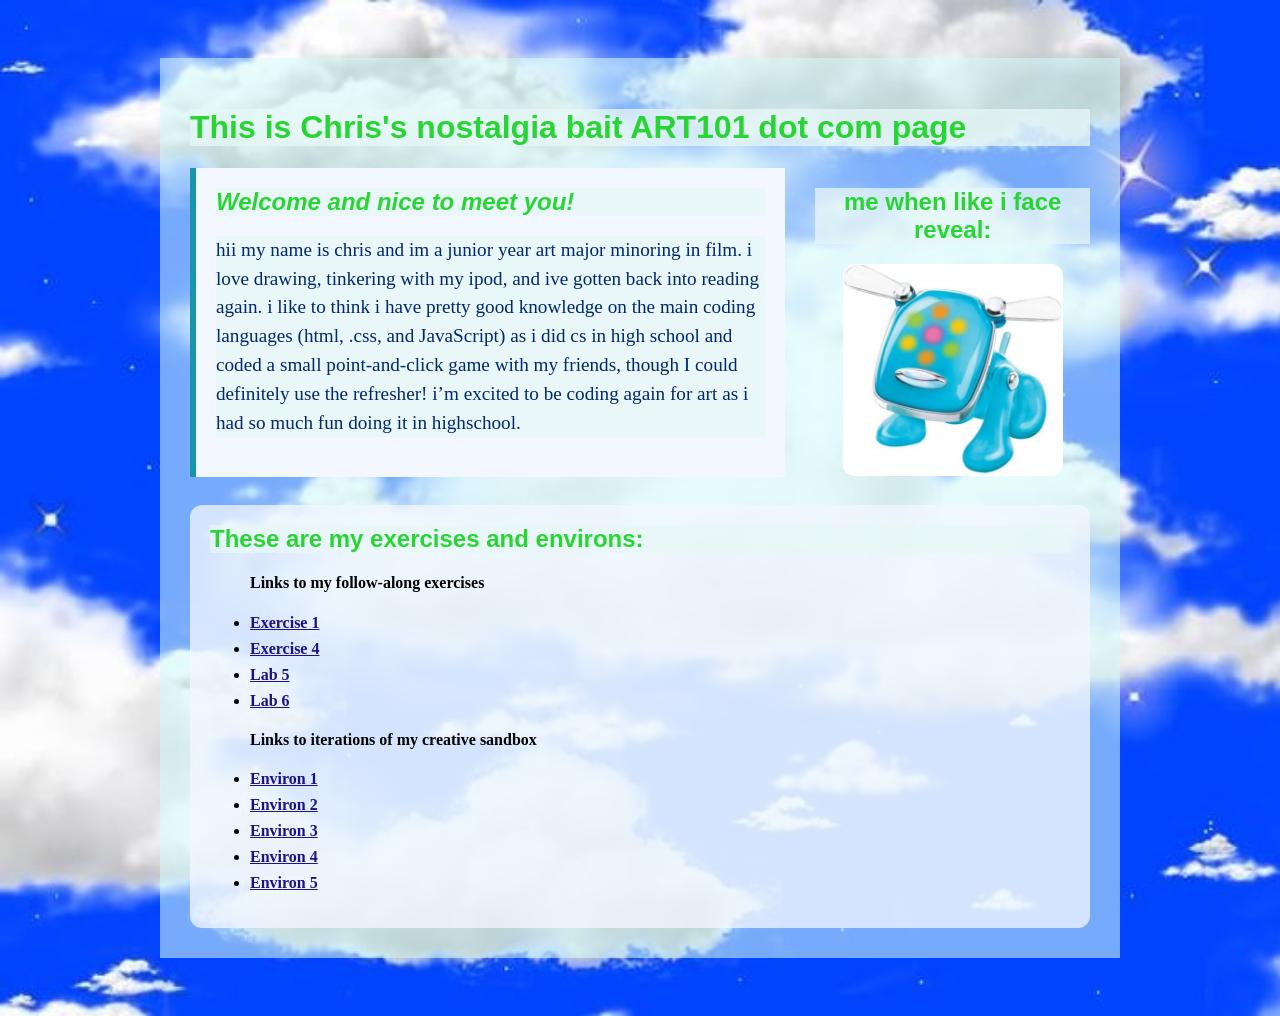
<file: index.html>
<!doctype html>
<html lang="en">

<head>
    <meta charset="utf-8">
    <title>Chris's ART101 Homepage</title>
    <link href="site.css" rel="stylesheet" type="text/css">
    <!--we insert our href within the head-->
</head>

<body>
    <!-- All visible page content goes between <body> and </body> -->
    <div id="page">
        <h1> This is Chris's nostalgia bait ART101 dot com page</h1>
        <div class="top-section">
            <div id="introduction">
                <h2> Welcome and nice to meet you!</h2>
                <p>hii my name is chris and im a junior year art major minoring in film. i love drawing, tinkering with
                    my ipod, and ive gotten back into reading again. i like to think i have pretty good knowledge on the
                    main coding languages (html, .css, and JavaScript) as i did cs in high school and coded a small
                    point-and-click game with my friends, though I could definitely use the refresher! i’m excited to be
                    coding again for art as i had so much fun doing it in highschool.
                </p>
            </div>
            <div class="profile">
                <h2> me when like i face reveal:</h2>
                <img src="exercises/images/idog.png">
            </div>
        </div>
        <div class="navigation">
            <h2>These are my exercises and environs:</h2>

            <ul>
                <h4>Links to my follow-along exercises</h4>
                <li><a href="exercises/ex01.html">Exercise 1</a></li>
                 <li><a href="exercises/ex04.html">Exercise 4</a></li>
                  <li><a href="exercises/lab05.html">Lab 5</a></li>
                   <li><a href="exercises/lab06.html">Lab 6</a></li>
                <h4>Links to iterations of my creative sandbox</h4>
                <li><a href="environ/env01.html">Environ 1</a></li>
                <li><a href="environ/env02.html">Environ 2</a></li>
                <li><a href="environ/env03.html">Environ 3</a></li>
                <li><a href="environ/env04.html">Environ 4</a></li>
                <li><a href="environ/env05.html">Environ 5</a></li>

            </ol>
        </div>
    </div>
</body>

</html>
</file>
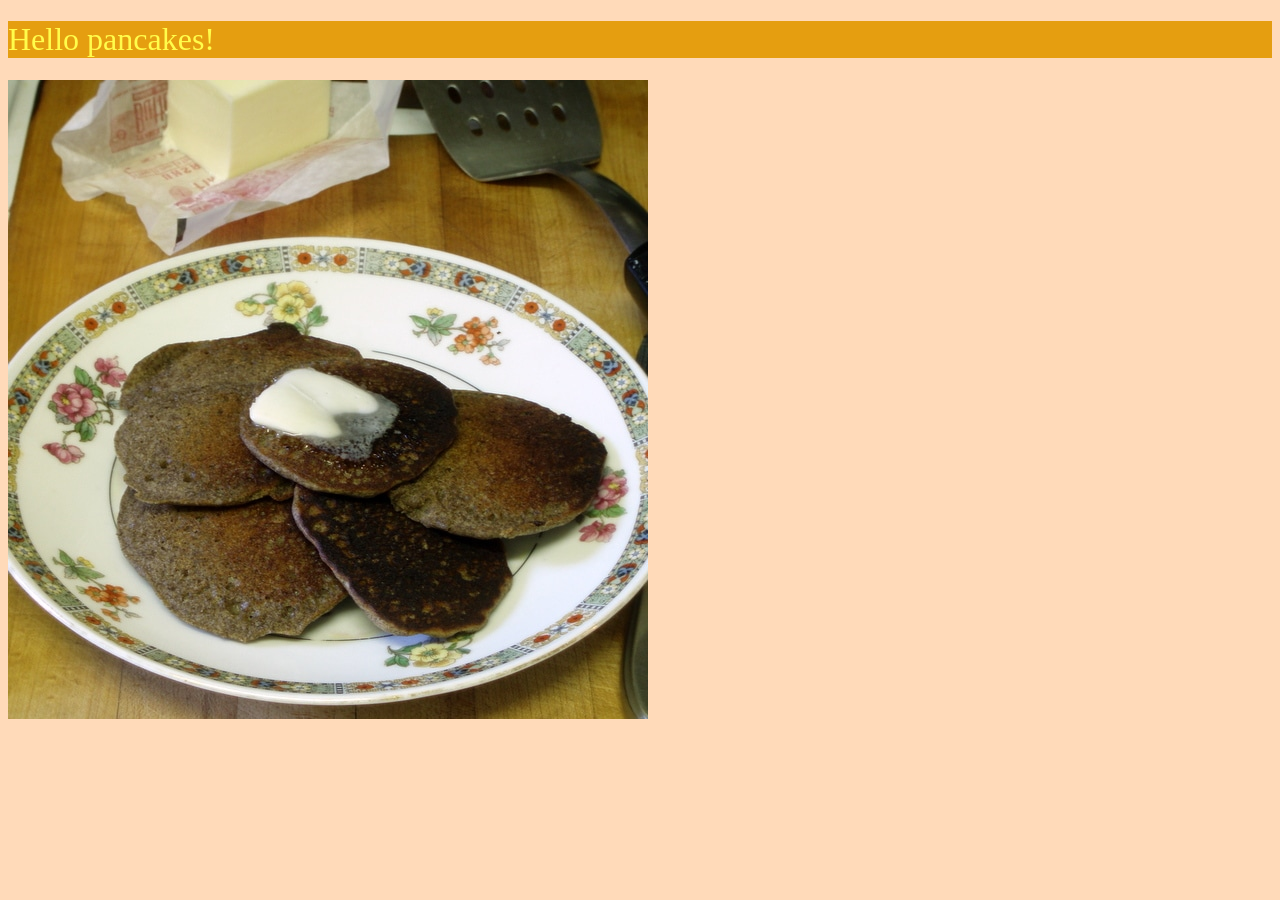
<file: exercises/recipes/index.html>
<!DOCTYPE html>
<html lang="en">

<head>
    <meta charset="UTF-8">
    <meta name="viewport" content="width=device-width, initial-scale=1.0">
    <title>Pancake Slopoverse</title>
    <link href="pancakes.css" rel="stylesheet" type="text/css" />

</head>

<body>
    <h1>Hello pancakes!</h1>

    <div>
        <a href="pancakes.html">
            <img src="images/creamwheat.jpg">
        </a>
    </div>
</body>

</html>
</file>
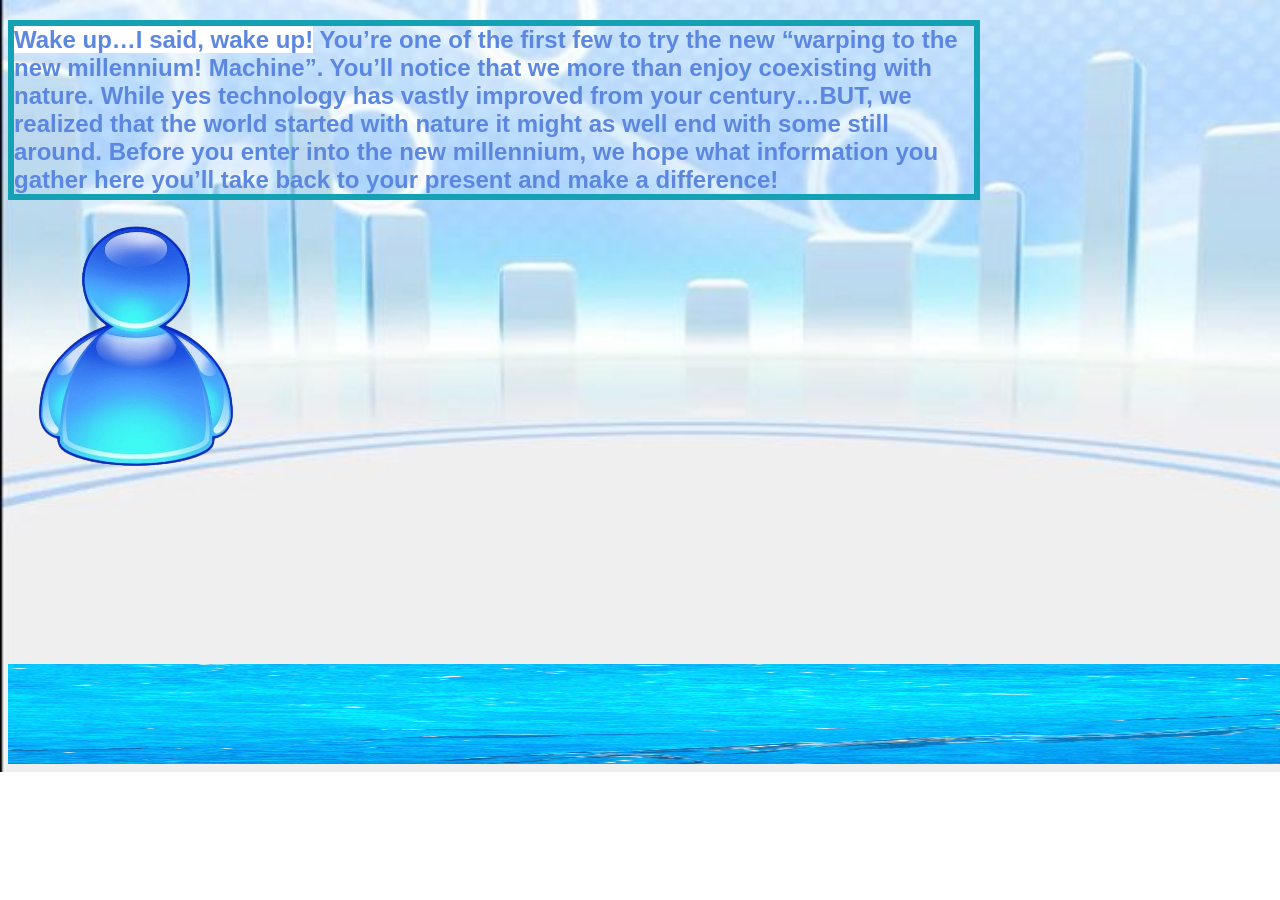
<file: environ/env01.html>
<!doctype html>
<html lang="en">
<head>
    <meta charset="utf-8">
    <title>Environ 1</title>
    <link href="env.css" rel="stylesheet" type="text/css">
</head>
<body>
<h2>
<span class="highlight_01">Wake up…I said, wake up!</span> You’re one of the first few to try the new “warping to the new millennium! Machine”. You’ll notice that we more than enjoy coexisting with nature. While yes technology has vastly improved from your century…BUT, we realized that the world started with nature it might as well end with some still around. Before you enter into the new millennium, we hope what information you gather here you’ll take back to your present and make a difference!</h2>
<img src="avee.png">
<div id="block"> </div>
  <img id="wave" src="wave.gif"> 
</body>
</html>
</file>
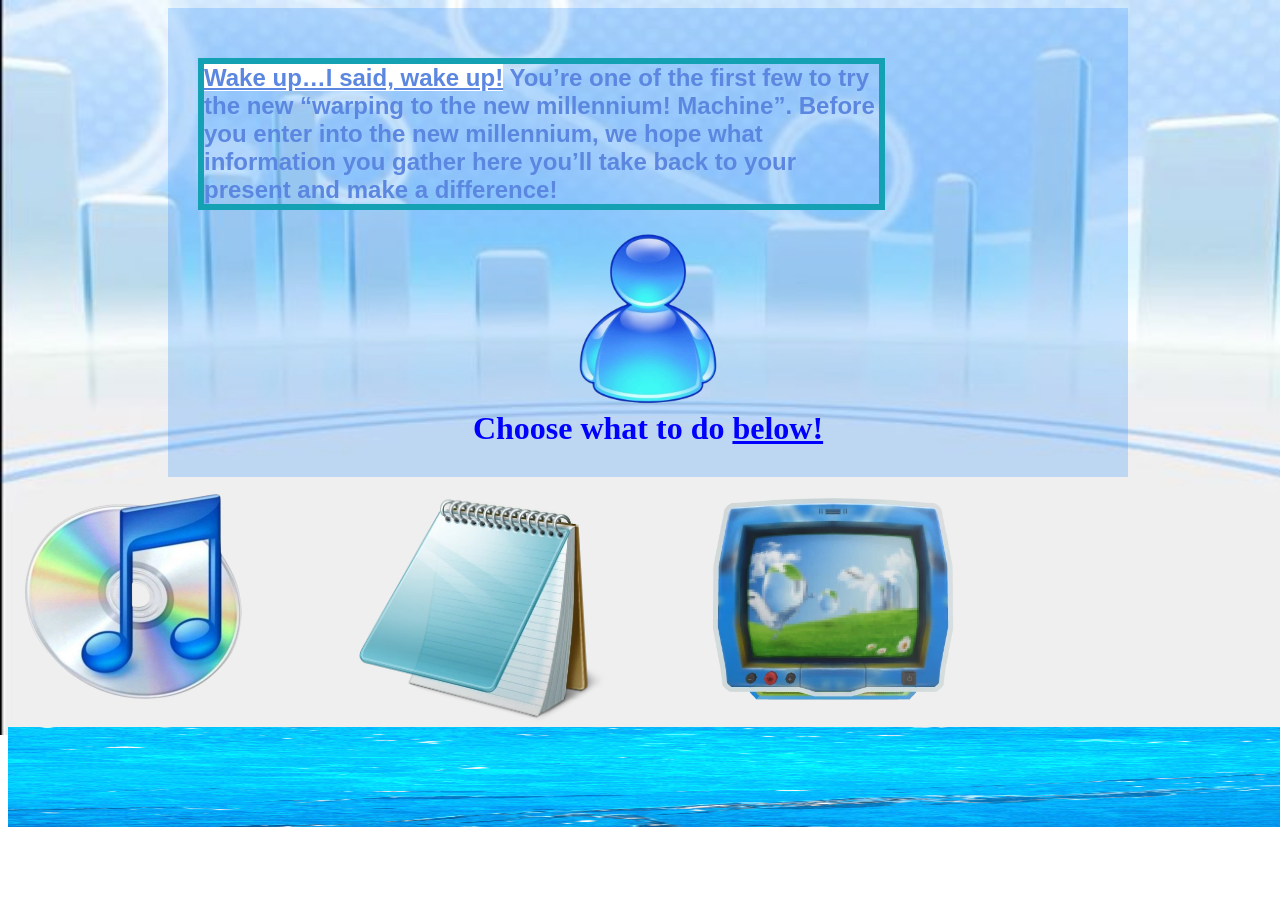
<file: environ/env02.html>
<!doctype html>
<html lang="en">

<head>
    <meta charset="utf-8">
    <title>Environ 2</title>
    <link href="env02.css" rel="stylesheet" type="text/css">
</head>

<body>
    <div id="top-page">
        <h2>
            <span class="highlight_01">Wake up…I said, wake up!</span> You’re one of the first few to try the new
            “warping to the new millennium! Machine”. Before you enter into the new millennium, we hope what
            information you gather here you’ll take back to your present and make a difference!
        </h2>
        <div id="avatar">
            <img src="avee.png">
        </div>
        <h1> Choose what to do <span>below!<span></h1>
    </div>
    <div id="bottom-page">
        <div id="bottom-block">
    
        <img id="music" src="music.png">
        <img id="note" src="notepad.png">
        <img id="tv" src="tv.png">
        </div>
        <img id="wave" src="wave.gif">
    </div>
</body>

</html>
</file>
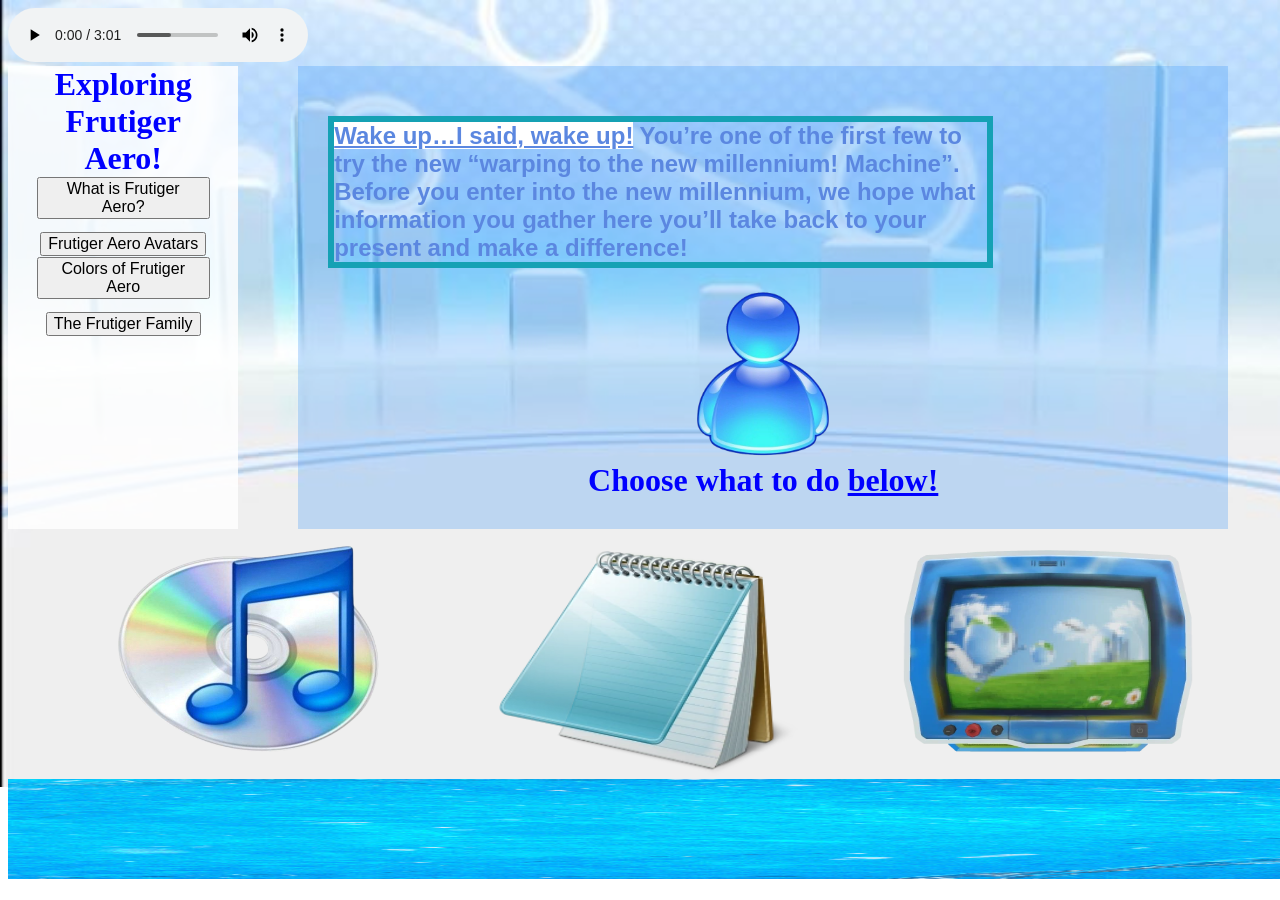
<file: environ/env03.html>
<!doctype html>
<html lang="en">

<head>
    <meta charset="utf-8">
    <title>Environ 2</title>
    <link href="env03.css" rel="stylesheet" type="text/css">
    <script src="https://code.jquery.com/jquery-3.7.1.min.js"></script>

    <script src="env03.js" defer></script>
</head>

<body>
    <audio controls autoplay loop>
  <source src="frut-aero.mp3" type="audio/mpeg">
</audio>

    <div id="top-half">
    <div id="dashboard">
        <div id="environment-output"><h1> Exploring Frutiger Aero!<h1>
            <button id="needy-button1">What is Frutiger Aero?</button>
            <div id="output1"></div>
    
            <button id="needy-button2">Frutiger Aero Avatars</button>
            <div id="output2"></div>
            <button id="needy-button3">Colors of Frutiger Aero</button>
            <div id="output3"></div>
            <button id="needy-button4">The Frutiger Family</button>
            <div id="output4"></div>





             </div>
    </div>
    <div id="top-page">
        <h2>
            <span class="highlight_01">Wake up…I said, wake up!</span> You’re one of the first few to try the new
            “warping to the new millennium! Machine”. Before you enter into the new millennium, we hope what
            information you gather here you’ll take back to your present and make a difference!
        </h2>
        <div id="avatar">
            <img src="avee.png">
        </div>
        <h1> Choose what to do <span>below!<span></h1>
             
    </div>
</div>
    
    <div id="bottom-page">
        <div id="bottom-block">

            <img id="music" src="music.png">
            <img id="note" src="notepad.png">
            <img id="tv" src="tv.png">
        </div>
        <img id="wave" src="wave.gif">
    </div>
</body>

</html>
</file>
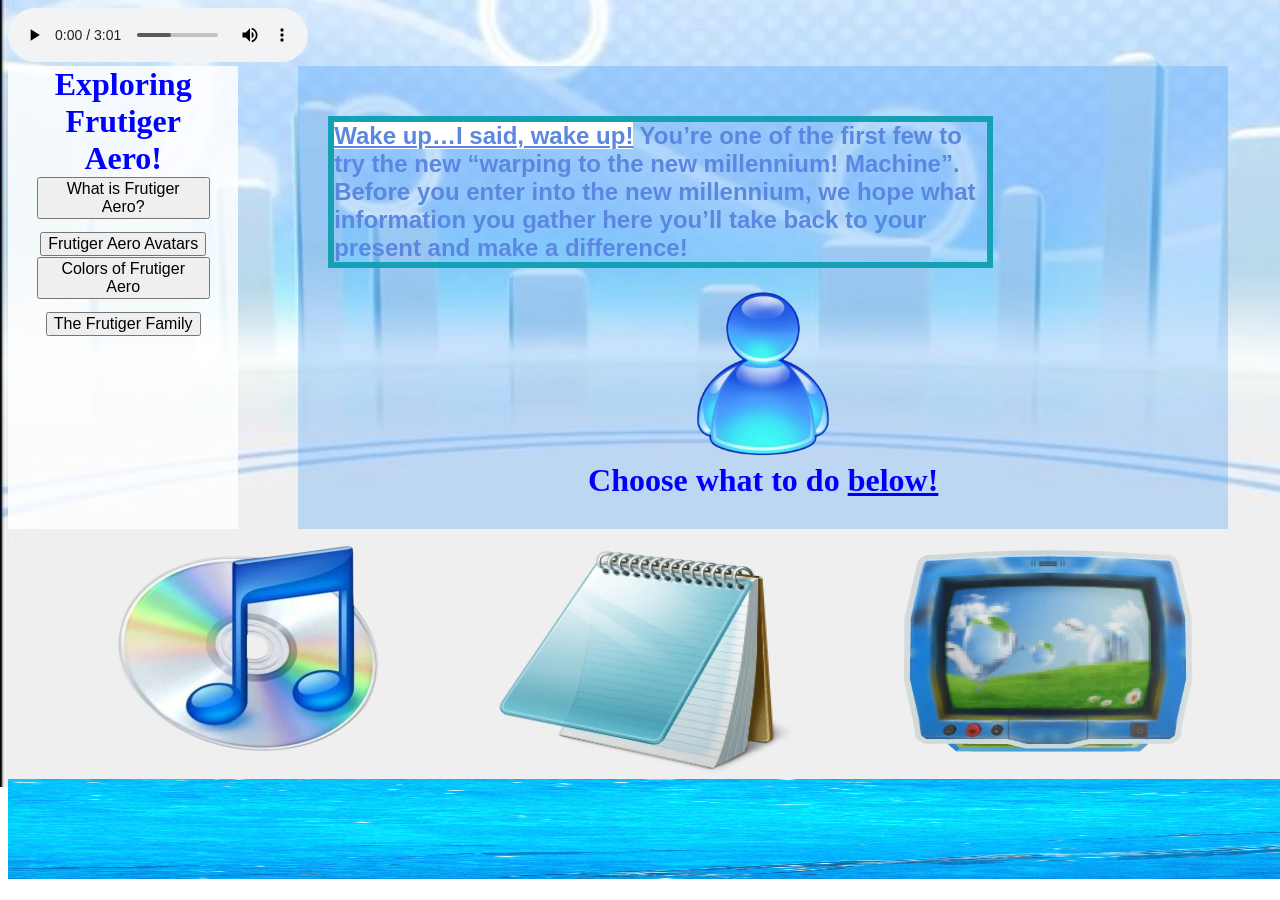
<file: environ/env04.html>
<!doctype html>
<html lang="en">

<head>
    <meta charset="utf-8">
    <title>Environ 4</title>
    <link href="env04.css" rel="stylesheet" type="text/css">
    <script src="https://code.jquery.com/jquery-3.7.1.min.js"></script>

    <script src="env04.js" defer></script>
</head>

<body>
    <audio controls autoplay loop>
  <source src="frut-aero.mp3" type="audio/mpeg">
</audio>

    <div id="top-half">
    <div id="dashboard">
        <div id="environment-output"><h1> Exploring Frutiger Aero!<h1>
            <button id="needy-button1">What is Frutiger Aero?</button>
            <div id="output1"></div>
    
            <button id="needy-button2">Frutiger Aero Avatars</button>
            <div id="output2"></div>
            <button id="needy-button3">Colors of Frutiger Aero</button>
            <div id="output3"></div>
            <button id="needy-button4">The Frutiger Family</button>
            <div id="output4"></div>





             </div>
    </div>
    <div id="top-page">
        <h2>
            <span class="highlight_01">Wake up…I said, wake up!</span> You’re one of the first few to try the new
            “warping to the new millennium! Machine”. Before you enter into the new millennium, we hope what
            information you gather here you’ll take back to your present and make a difference!
        </h2>
        <div id="avatar">
            <img 
            src="avee.png">
           
        </div>
        <h1> Choose what to do <span>below!<span></h1>
             
    </div>
</div>
    
    <div id="bottom-page">
        <div id="bottom-block">

            <img id="music" src="music.png">
            <img id="note" src="notepad.png">
            <img id="tv" src="tv.png">
        </div>
        <img id="wave" src="wave.gif">
    </div>
</body>

</html>
</file>
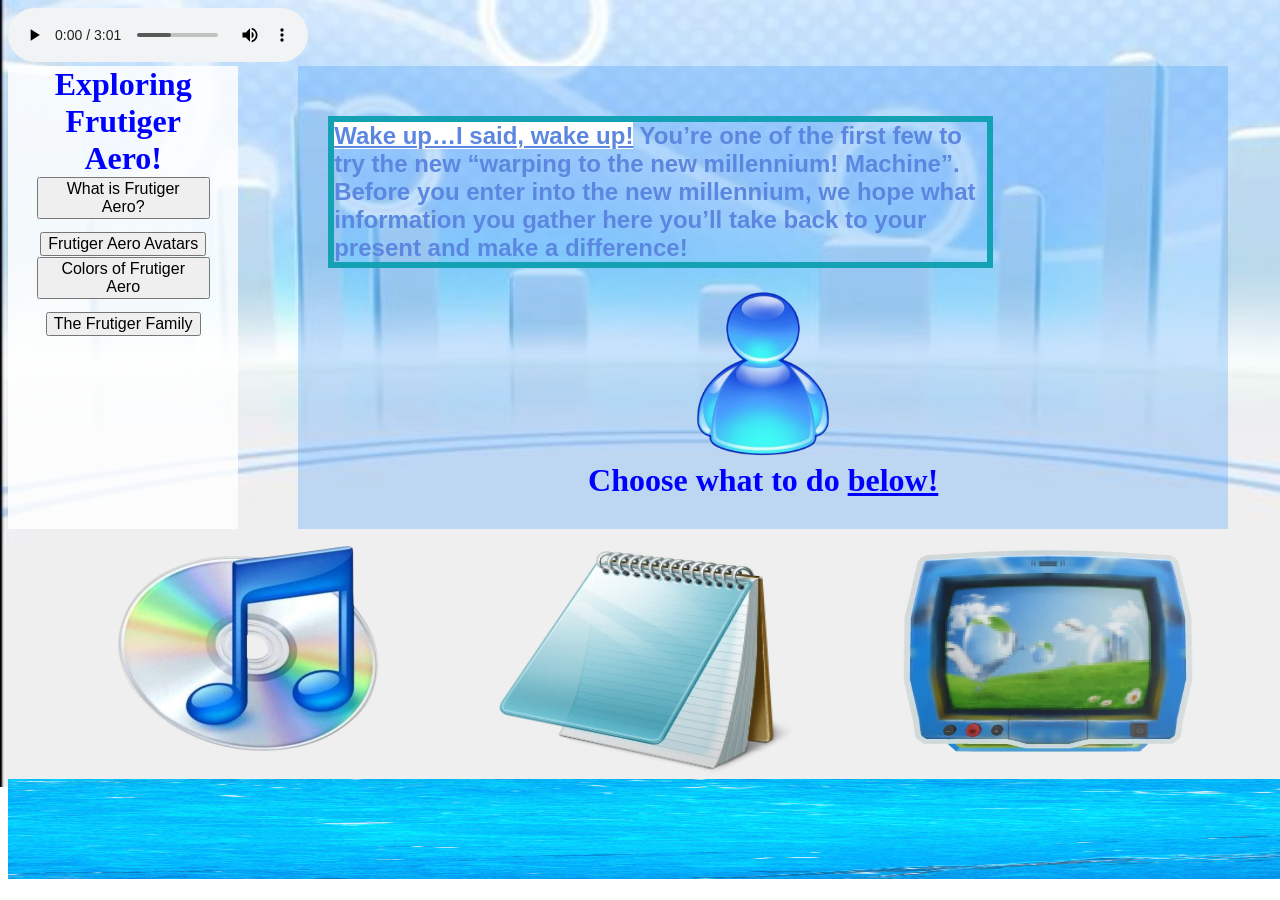
<file: environ/env05.html>
<!doctype html>
<html lang="en">

<head>
    <meta charset="utf-8">
    <title>Environ 5</title>
    <link href="env05.css" rel="stylesheet" type="text/css">
    <script src="https://code.jquery.com/jquery-3.7.1.min.js"></script>

    <script src="env05.js" defer></script>
</head>

<body>
    <audio controls autoplay loop>
  <source src="frut-aero.mp3" type="audio/mpeg">
</audio>

    <div id="top-half">
    <div id="dashboard">
        <div id="environment-output"><h1> Exploring Frutiger Aero!<h1>
            <button id="needy-button1">What is Frutiger Aero?</button>
            <div id="output1"></div>
    
            <button id="needy-button2">Frutiger Aero Avatars</button>
            <div id="output2"></div>
            <button id="needy-button3">Colors of Frutiger Aero</button>
            <div id="output3"></div>
            <button id="needy-button4">The Frutiger Family</button>
            <div id="output4"></div>





             </div>
    </div>
    <div id="top-page">
        <h2>
            <span class="highlight_01">Wake up…I said, wake up!</span> You’re one of the first few to try the new
            “warping to the new millennium! Machine”. Before you enter into the new millennium, we hope what
            information you gather here you’ll take back to your present and make a difference!
        </h2>
        <div id="avatar">
            <img 
            src="avee.png">
           
        </div>
        <div id="thought">Click on me to change your avatar!</div>
        <h1> Choose what to do <span>below!<span></h1>
             
    </div>
</div>
    
    <div id="bottom-page">
        <div id="bottom-block">

            <img id="music" src="music.png">
            <div id="thought2">Click on me to change music!</div>
            <img id="note" src="notepad.png">
            <div id="thought3">Your personal jounral!</div>
            <img id="tv" src="tv.png">
            <div id="thought4">Footage from an older era.</div>
        </div>
        <img id="wave" src="wave.gif">
    </div>
</body>

</html>
</file>
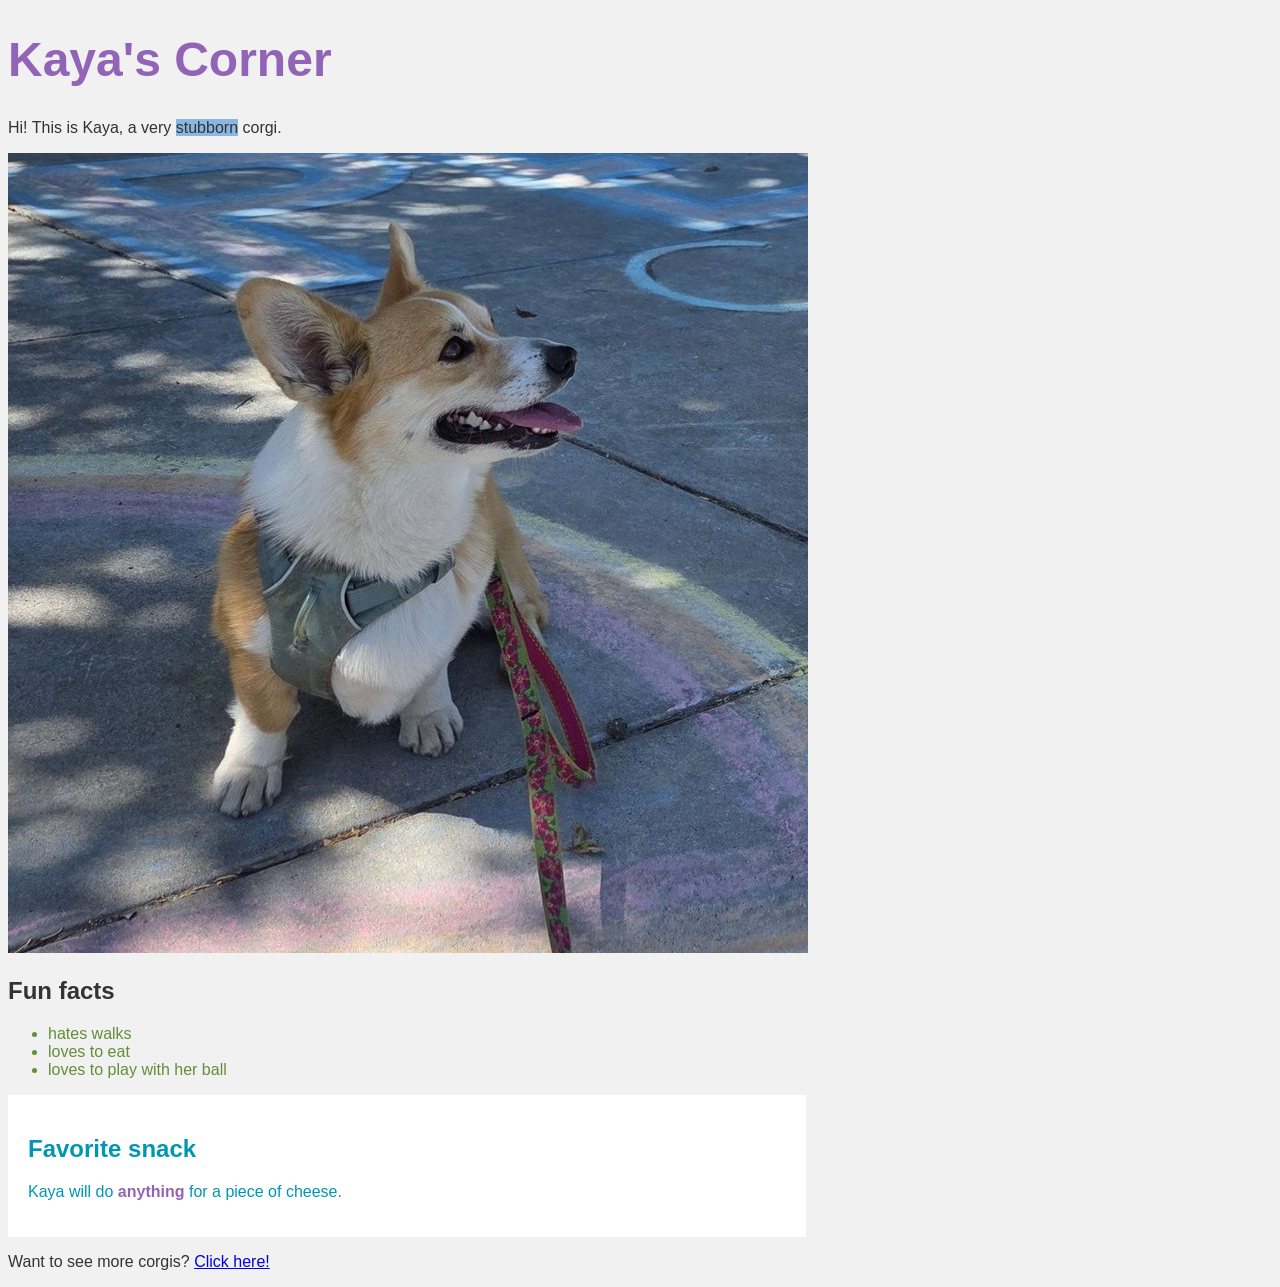
<file: exercises/dis02.html>
<!DOCTYPE html>
<html lang="en">
<head>
    <meta charset="UTF-8">
    <title>Kaya's Corner</title>

    <link href="dis02.css" rel="stylesheet" type="text/css">

</head>
<body>

    <h1>Kaya's Corner</h1>

    <!-- TODO 2: give the <span> the class "highlight" -->
    <p>Hi! This is Kaya, a very <span class="highlight">stubborn</span> corgi.</p>

    <!-- TODO 3: fill in the src so the photo shows up.
         The photo is kaya.jpg, inside the images folder. -->
    <img id="kaya-photo" src="images/kaya.jpg" alt="Kaya the corgi sitting on a sidewalk">

    <h2>Fun facts</h2>
    <!-- TODO 4: give each <li> the class "fact" -->
    <ul>
        <li class="fact">hates walks</li>
        <li class="fact">loves to eat</li>
        <li class="fact">loves to play with her ball</li>
    </ul>

    <div class="card">
        <h2>Favorite snack</h2>
        <p>Kaya will do <strong>anything</strong> for a piece of cheese.</p>
    </div>

    <p>Want to see more corgis? <a href="https://www.reddit.com/r/corgi/">Click here!</a></p>

</body>
</html>
</file>
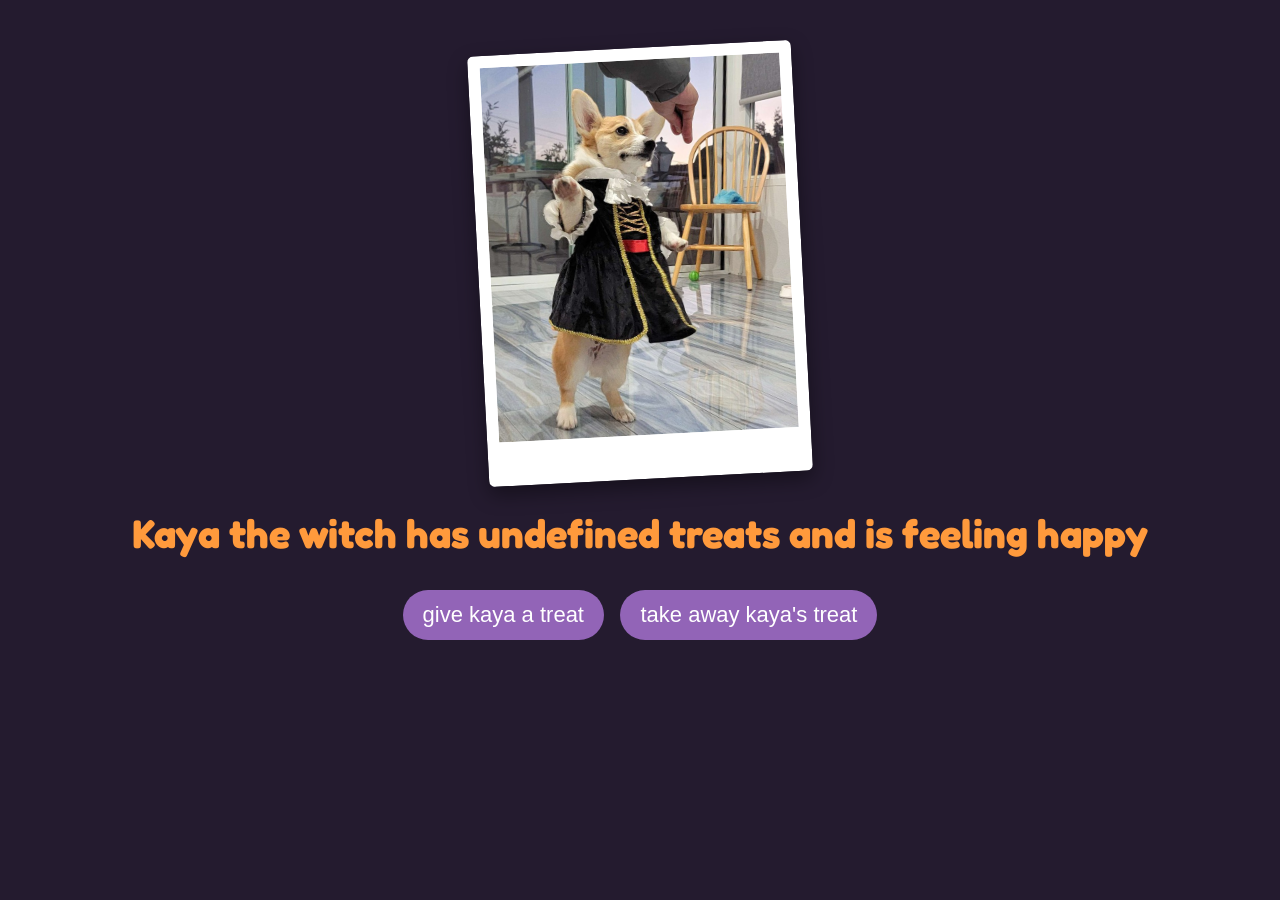
<file: exercises/dis04.html>
<!DOCTYPE html>
<html lang="en">
<head>
    <meta charset="UTF-8">
    <title>Kaya's moods</title>
    <link rel="preconnect" href="https://fonts.googleapis.com">
    <link href="https://fonts.googleapis.com/css2?family=Fredoka:wght@600&display=swap" rel="stylesheet">
    <link rel="stylesheet" href="dis04.css">
    <script src="https://code.jquery.com/jquery-3.7.1.min.js"></script>
    <script src="dis04.js" defer></script>
</head>
<body>

    <img id="kaya-photo" src="images/kaya-halloween.jpg" alt="Kaya the corgi in her Halloween costume">
    <h1 id="treat-count">Kaya has 0 treats!</h1>

    <button id="give-button">give kaya a treat</button>
    <button id="take-button">take away kaya's treat</button>

    <!-- TODO 4: add a button with the id "toy-button" and the text "give kaya a toy",
         then an empty paragraph with the id "toys" under it -->

</body>
</html>
</file>
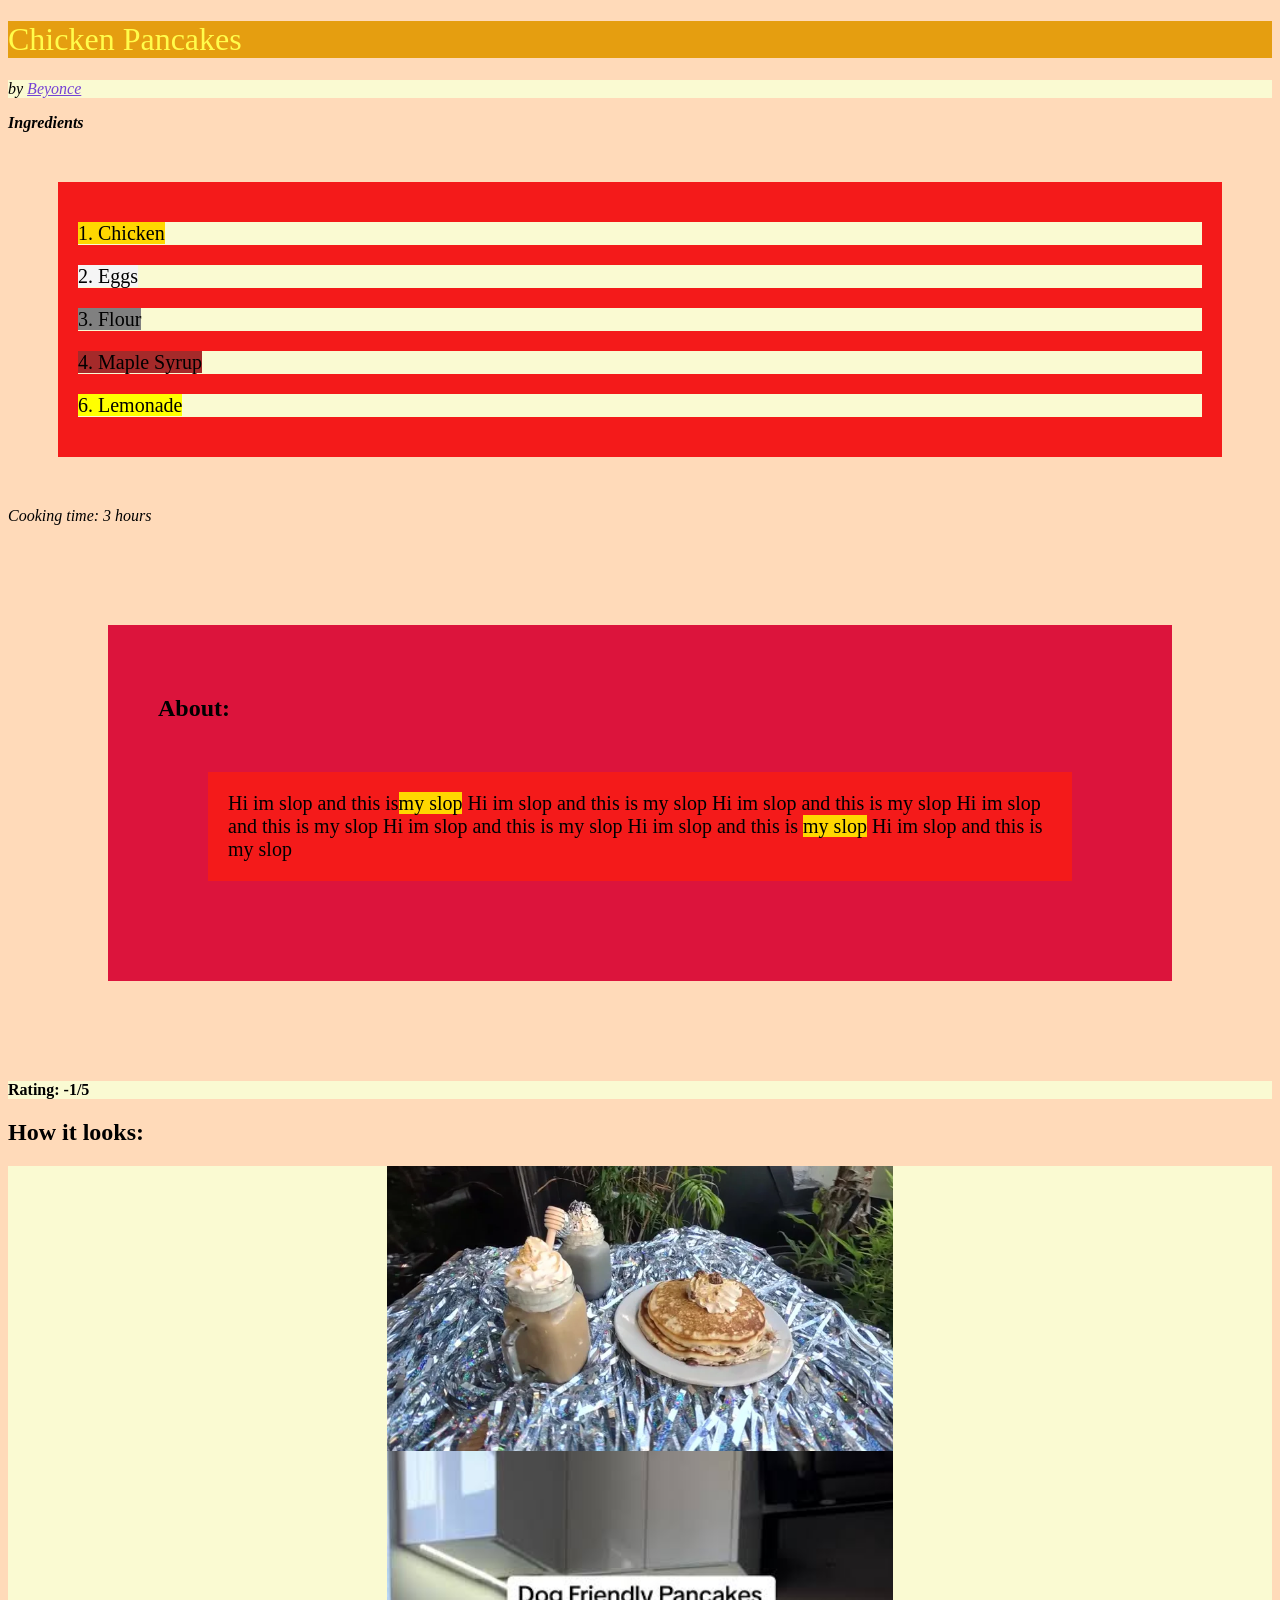
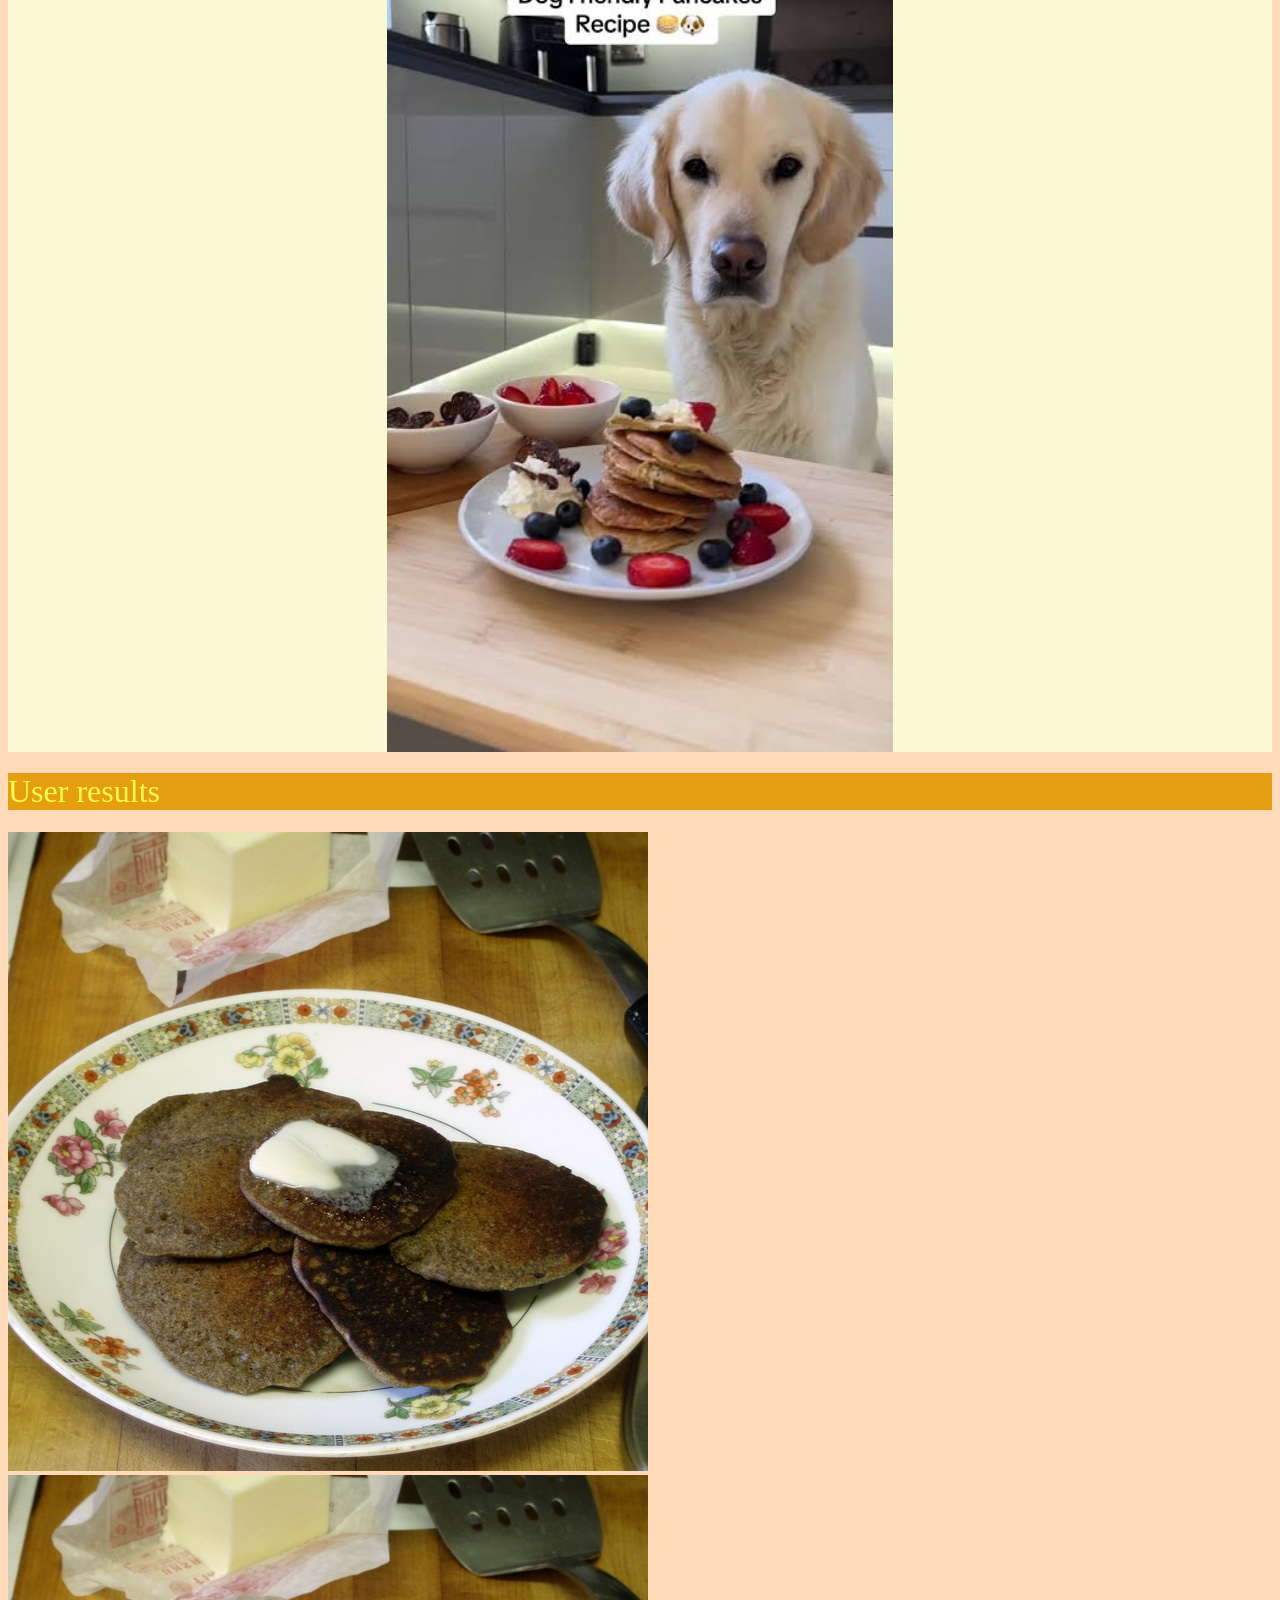
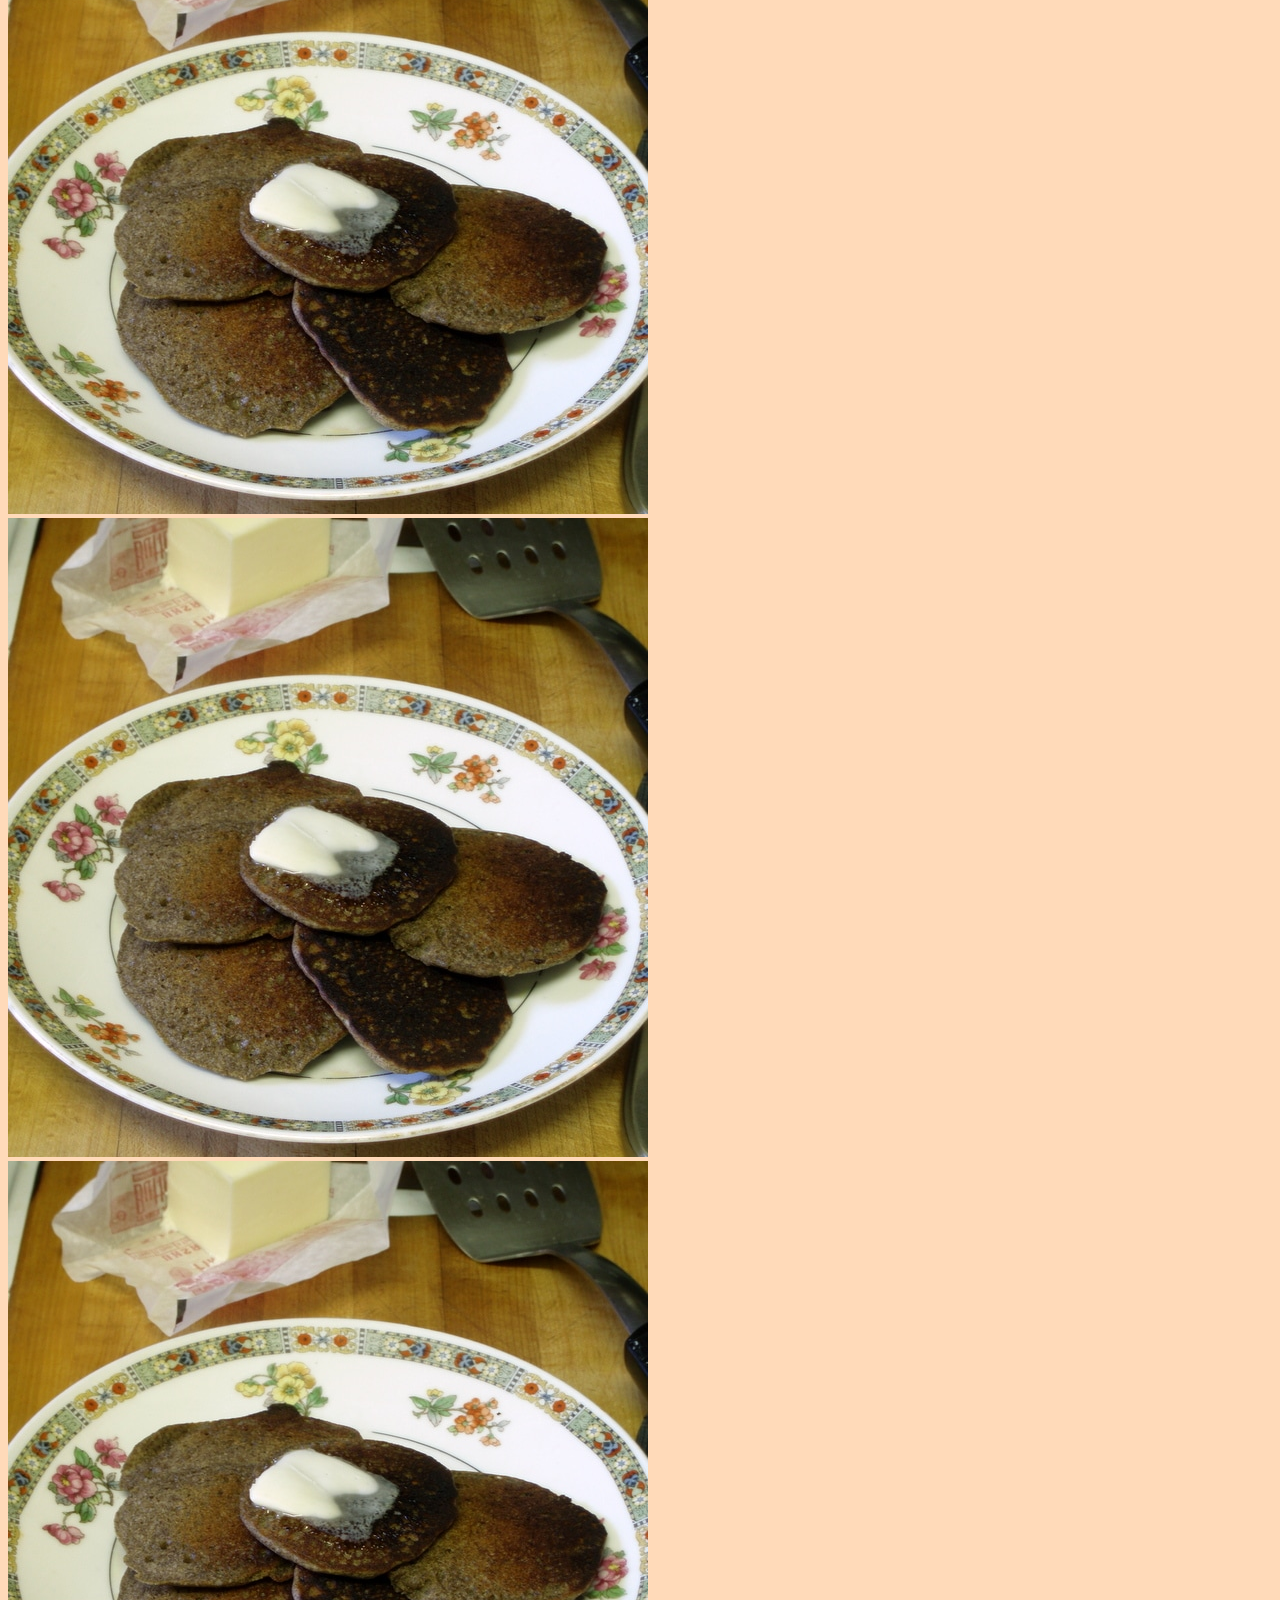
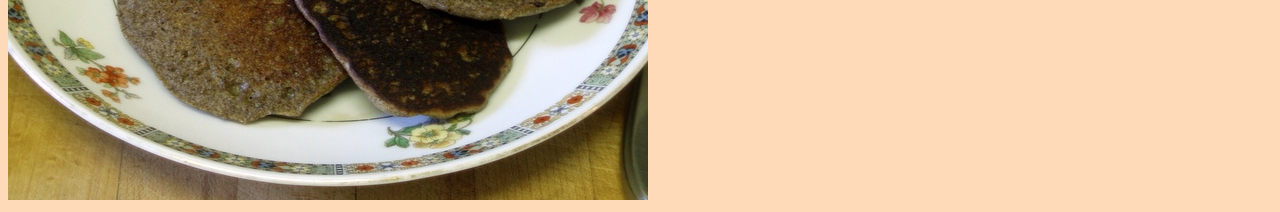
<file: exercises/ex01.html>
<!DOCTYPE html>

<html>


<head>
    <link href="ex01.css" rel="stylesheet" type="text/css" />

</head>

<!--body is for real info-->

<body>

    <h1>Chicken Pancakes</h1>

    <p><em>by <a href="https://en.wikipedia.org/wiki/Beyonc%C3%A9">Beyonce</a></em></p>

    <em><strong>Ingredients</strong></em>
    <ol>
        <p><span class="highlight_01"> 1. Chicken </span></p>
        <p><span class="highlight_02"> 2. Eggs </span> </p>
        <p><span class="highlight_03"> 3. Flour </span></p>
        <p><span class="highlight_04"> 4. Maple Syrup</span></p>
        <p><span class="highlight_05"> 6. Lemonade</p>
    </ol>

    <em>Cooking time: 3 hours</em>
    <div id="hell">

        <h2>About:</h2>
        <ol>Hi im slop and this is<span class="highlight_01">my slop</span> Hi im slop and this is my slop Hi im slop
            and this is my slop Hi im slop and this
            is my slop Hi im slop and this is my slop Hi im slop and this is <span class="highlight_01">my slop</span>
            Hi im slop and this is my slop</ol>
    </div>
    <strong>
        <p>Rating: -1/5
    </strong></p>

    <h2>How it looks:</h2>

    <p><img id="bebe" src="bp.jpg" />
        <img id="dog" src="dogpan.jpg" />
 <h1> User results</h1>

    <div id="cream">
        
        <img src="creamwheat.jpg" />
        <img src="creamwheat.jpg" />
        <img src="creamwheat.jpg" />
        <img src="creamwheat.jpg" />
    </div>


</body>


</html>
</file>
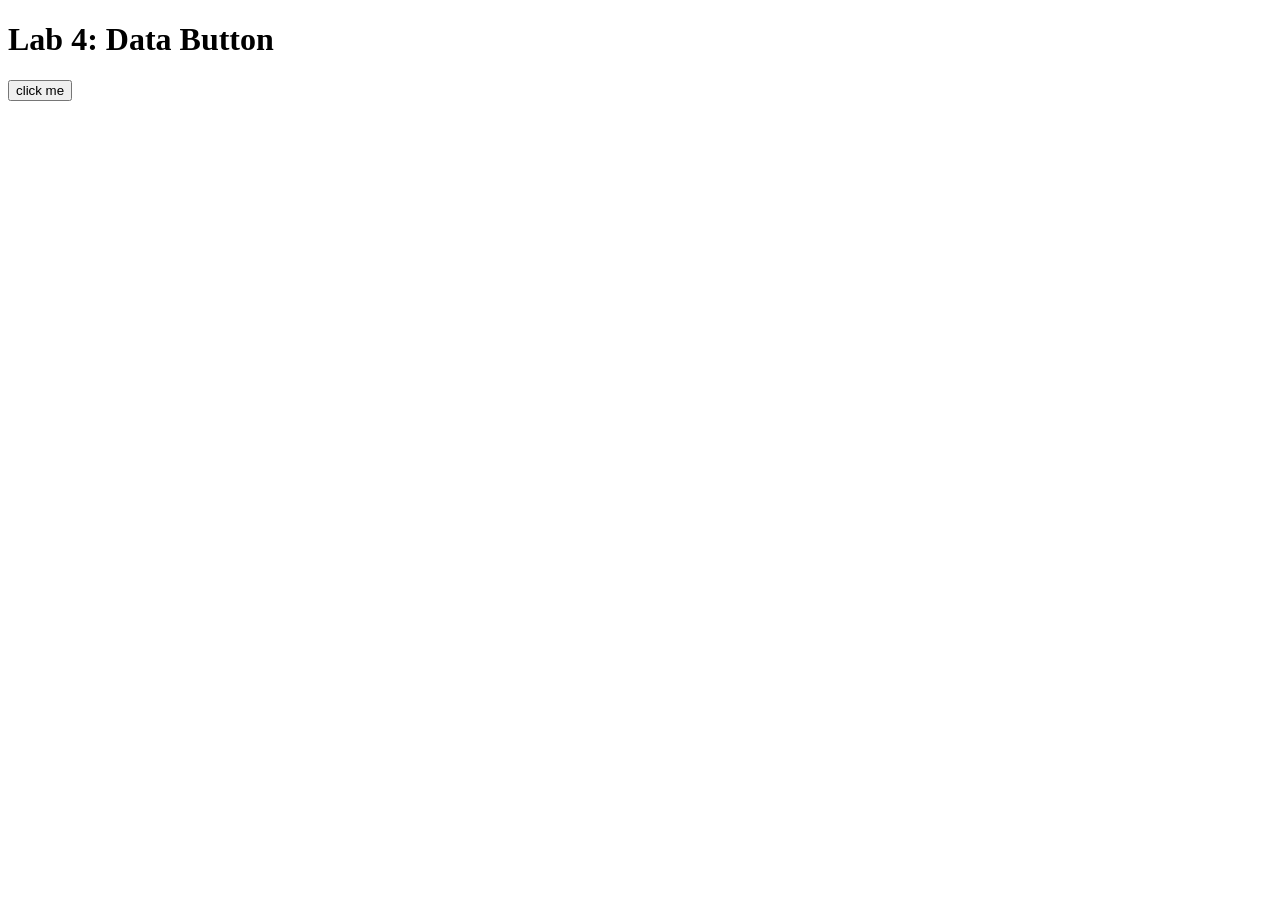
<file: exercises/lab04.html>
<!DOCTYPE html>
<html lang="en">

<head>
    <!-- All techy stuff goes here, inside HEAD -->
    <meta charset="UTF-8">
    <meta name="viewport" content="width=device-width, initial-scale=1.0">

    <!-- Overall title of your page -->
    <title>Lab 4</title>

    <!-- jQuery library -->
    <script src="https://code.jquery.com/jquery-3.7.1.min.js"></script>

    <!-- Link to external JavaScript file -->
    <script src="lab04.js" defer></script>
</head>

<body>
    <!-- Main content goes here, inside BODY -->
    <h1>Lab 4: Data Button</h1>

    <button id="needy-button">click me</button>

    <div id="output"></div>
</body>

</html>
</file>
<file: site.css>
#page {
    max-width: 900px;
    margin: 0 auto 0 auto;
    background: rgba(213, 251, 251, 0.557);
    padding: 30px;
}
body {
    background: #d8f7fa;
    padding: 50px;
    background-image: url("exercises/images/cloud.jpg");
background-size: cover;
cursor: url('exercises/images/cursor.png'), auto;
}

#introduction {
    background: #f3f7ff;
    padding: 20px;
    border-left: 6px solid #1895ab;
    flex: 2;
}

#introduction h2 {
    font-style: italic;
    margin-top: 0;
}

#introduction p {
    font-size: 120%;
    line-height: 1.5;
}
.top-section {
    display: flex;
    gap: 30px;
    align-items: flex-start;
    margin: 0 0 25px 0;
}
.profile {
    text-align: center;
    flex: 1;
}

.profile img {
    width: 220px;
    border-radius: 12px;
}

.profile p {
    font-size: 90%;
}
.navigation {
    background: #f3f7ffc1;
    padding: 20px;
    border-radius: 12px;
}

.navigation h2 {
    margin-top: 0;
}

.navigation li {
    margin-bottom: 8px;
}

.navigation a {
    color: #1d1184;
    font-weight: bold;
}
h1,
h2,
h3 {
    color: #29d535;
    font-family: sans-serif;
    background-color: rgba(231, 248, 248, 0.752);
}

p {
    color: #00286d;
    background-color: rgba(231, 248, 248, 0.752);

}

img {
    width: 200px;
}

ol {
    background-color: rgba(231, 248, 248, 0.752);

}
</file>
<file: exercises/recipes/pancakes.css>
HTML {background-color: peachpuff;}
 
A {color: rgb(118, 67, 212);}
A:hover {color: aqua; background: darksalmon}



UL {
    color: red;
}

h1 {
    background-color: rgb(229, 158, 16);
    color: rgb(255, 252, 75);
    font-weight: normal;
}

ol {
    background-color: rgb(244, 26, 26); 
    padding: 20px;
    margin: 50px;
    font-size: 20px;
}
ol:hover {color: aqua; background: darksalmon}

#bebe {
    display: block;
    margin-left: auto;
    margin-right: auto;
    width: 40%;
}
#dog {
    display: block;
    margin-left: auto;
    margin-right: auto;
    width: 40%;
}
#bebe:hover
IMG:hover

#cream {
    margin-left: auto;
    margin-right: auto;
    display: flex; flex-wrap: wrap; align-items: flex-start; row-gap: 30px; column-gap: 50px;}

p {
    background-color: lightgoldenrodyellow 
}
p:hover {color: rgb(28, 54, 0); background: darksalmon}

#bebe {width:40%; 
display: block;}


.highlight_01 {background-color: gold;}
.highlight_02 {background-color: whitesmoke;}
.highlight_03 {background-color: grey;}
.highlight_04 {background-color: brown;}
.highlight_05 {background-color: yellow;}

#hell {background-color: crimson; padding: 50px; margin: 100px;}
#hell:hover {-webkit-box-shadow: 4px -4px 15px 0px #FF1F1F, 12px -11px 7px 0px #FF9376, 20px -5px 7px 0px #FFE264, 20px 6px 7px 0px #F6FF33, 13px 12px 17px 0px #FF9527, 2px 17px 17px 0px #FF0000, -9px 21px 18px 0px #FFF212, -9px 6px 11px 0px #FF0808, -11px -9px 11px 0px #FFFA17, -11px -9px 11px 0px #FFFA17, -13px -46px 0px -6px rgba(0,0,0,0); 
box-shadow: 4px -4px 15px 0px #FF1F1F, 12px -11px 7px 0px #FF9376, 20px -5px 7px 0px #FFE264, 20px 6px 7px 0px #F6FF33, 13px 12px 17px 0px #FF9527, 2px 17px 17px 0px #FF0000, -9px 21px 18px 0px #FFF212, -9px 6px 11px 0px #FF0808, -11px -9px 11px 0px #FFFA17, -11px -9px 11px 0px #FFFA17, -13px -46px 0px -6px rgba(0,0,0,0);}
</file>
<file: environ/env.css>
body {
  background-image: url("landsc.jpeg");
  width: 100%;
  background-repeat: no-repeat; 
  background-size: cover; 
}
h2 {
    color: #5b87e0;
    width: 75%;
    height: 60%;
    border: 6px solid #15A1B4;
    font-family: 'Segoe UI', Tahoma, Geneva, Verdana, sans-serif;
}
img {
  display: block;
  margin: left;
  width: 20%; 
}
#wave {
  width: 1460px;
  height: 100px;
  display: block 
}
#block{
  height: 188px;
}
.highlight_01 {background-color: rgb(255, 255, 255);}
</file>
<file: environ/env02.css>
body {
    background-image: url("landsc.jpeg");
    width: 100%;
    background-repeat: no-repeat;
    background-size: cover;
    display: flex-start;
}

#top-page {
    max-width: 900px;
    height: 50%;
    margin: 0 auto 0 auto;
    background: rgba(52, 146, 246, 0.264);
    padding: 30px;
    justify-content: center;
    display: block;
}

#bottom-page {
    max-width: 900px;
    height: 250px;
    justify-content: center;
    display: block;
}
#bottom-block{
    max-height: 100%;
}
#avatar {
    justify-content: center;
    display: flex;
    cursor: pointer;
}
span{
    text-decoration: underline;
}
h1 {
    color: blue;
    margin: 0 auto 0 auto;
    width: 75%;
    height: 60%;
    text-align: center;
}

h2 {
    color: #5b87e0;
    width: 75%;
    height: 60%;
    border: 6px solid #15A1B4;
    font-family: 'Segoe UI', Tahoma, Geneva, Verdana, sans-serif;
}

img {
    display: block;
    margin: left;
    width: 20%;
}

#wave {
    width: 1460px;
    height: 100px;
    display: block
}

#block {
    height: 50px;
}

#music {
    width: 300px;
    height: 100%;
    cursor: pointer;
}

#note {
    width: 300px;
    height: 100%;
    cursor: pointer;
}

#tv {
    width: 300px;
    height: 100%;
    cursor: pointer;

}

#music:hover {
    filter: drop-shadow(8px 8px rgba(1, 63, 169, 0.418));
}

#avatar:hover {
    filter: drop-shadow(8px 8px rgba(1, 63, 169, 0.418));
}

#note:hover {
    filter: drop-shadow(8px 8px rgba(1, 63, 169, 0.418));
}

#tv:hover {
    filter: drop-shadow(8px 8px rgba(1, 63, 169, 0.418));
}

#bottom-block {
    height: 300px;
    display: flex;
    gap: 100px;
}

.highlight_01 {
    background-color: rgb(255, 255, 255);
}
</file>
<file: environ/env03.css>
body {
    background-image: url("landsc.jpeg");
    width: 100%;
    background-repeat: no-repeat;
    background-size: cover;
    display: flex-start;
}
#top-half{
    display: flex;
}
#top-page {
    max-width: 870px;
    height: 50%;
    margin: 0 auto 0 auto;
    background: rgba(52, 146, 246, 0.264);
    padding: 30px;
    justify-content: center;
    display: block;
}

#bottom-page {
    max-width: 100%;
    height: 250px;
    display: block;


}
#dashboard {
    justify-content: left;
    width: 18%;
    max-height: 100%;
    background-color: rgba(255, 255, 255, 0.847); 

}
#environment-output{
    justify-content: left;
    max-height: 100%;
}
#bottom-block{
    max-height: 100%;
    display: flex;
     justify-content: center;

}
#avatar {
    justify-content: center;
    display: flex;
    cursor: pointer;
}
span{
    text-decoration: underline;
}
h1 {
    color: blue;
    margin: 0 auto 0 auto;
    width: 75%;
    height: 60%;
    text-align: center;
}

h2 {
    color: #5b87e0;
    width: 75%;
    height: 60%;
    border: 6px solid #15A1B4;
    font-family: 'Segoe UI', Tahoma, Geneva, Verdana, sans-serif;
}

img {
    display: block;
    margin: left;
    width: 20%;
}

#wave {
    width: 1460px;
    height: 100px;
    display: block
}

#block {
    height: 50px;
}

#music {
    width: 300px;
    height: 100%;
    cursor: pointer;
}

#note {
    width: 300px;
    height: 100%;
    cursor: pointer;
}

#tv {
    width: 300px;
    height: 100%;
    cursor: pointer;

}

#music:hover {
    filter: drop-shadow(8px 8px rgba(1, 63, 169, 0.418));
}

#avatar:hover {
    filter: drop-shadow(8px 8px rgba(1, 63, 169, 0.418));
}

#note:hover {
    filter: drop-shadow(8px 8px rgba(1, 63, 169, 0.418));
}

#tv:hover {
    filter: drop-shadow(8px 8px rgba(1, 63, 169, 0.418));
}

#bottom-block {
    height: 300px;
    display: flex;
    gap: 100px;
}

.highlight_01 {
    background-color: rgb(255, 255, 255);
}
#needy-button1{
    font-size: 16px; 
}
#needy-button2{
    font-size: 16px; 
}
#needy-button3{
    font-size: 16px; 
}
#needy-button4{
    font-size: 16px; 
}
#output1{
 font-size: 10px; 
}
#output2{
     font-size: 15px; 
}
#output3{
     font-size: 15px; 
}
p{
    text-decoration: underline;
}
#p1{
    text-decoration: underline;
    color: green; 
}
#output4{
     font-size: 10px; 
}
</file>
<file: environ/env04.css>
body {
    background-image: url("landsc.jpeg");
    width: 100%;
    background-repeat: no-repeat;
    background-size: cover;
    display: flex-start;
}
#top-half{
    display: flex;
}
#top-page {
    max-width: 870px;
    height: 50%;
    margin: 0 auto 0 auto;
    background: rgba(52, 146, 246, 0.264);
    padding: 30px;
    justify-content: center;
    display: block;
}

#bottom-page {
    max-width: 100%;
    height: 250px;
    display: block;


}
#dashboard {
    justify-content: left;
    width: 18%;
    max-height: 100%;
    background-color: rgba(255, 255, 255, 0.847); 

}
#environment-output{
    justify-content: left;
    max-height: 100%;
}
#bottom-block{
    max-height: 100%;
    display: flex;
     justify-content: center;

}
#avatar {
    justify-content: center;
    display: flex;
    cursor: pointer;
}
span{
    text-decoration: underline;
}
h1 {
    color: blue;
    margin: 0 auto 0 auto;
    width: 75%;
    height: 60%;
    text-align: center;
}

h2 {
    color: #5b87e0;
    width: 75%;
    height: 60%;
    border: 6px solid #15A1B4;
    font-family: 'Segoe UI', Tahoma, Geneva, Verdana, sans-serif;
}

img {
    display: block;
    margin: left;
    width: 20%;
}

#wave {
    width: 1460px;
    height: 100px;
    display: block
}

#block {
    height: 50px;
}

#music {
    width: 300px;
    height: 100%;
    cursor: pointer;
}

#note {
    width: 300px;
    height: 100%;
    cursor: pointer;
}

#tv {
    width: 300px;
    height: 100%;
    cursor: pointer;

}

#music:hover {
    filter: drop-shadow(8px 8px rgba(1, 63, 169, 0.418));
}

#avatar:hover {
    filter: drop-shadow(8px 8px rgba(1, 63, 169, 0.418));
}

#note:hover {
    filter: drop-shadow(8px 8px rgba(1, 63, 169, 0.418));
}

#tv:hover {
    filter: drop-shadow(8px 8px rgba(1, 63, 169, 0.418));
}

#bottom-block {
    height: 300px;
    display: flex;
    gap: 100px;
}

.highlight_01 {
    background-color: rgb(255, 255, 255);
}
#needy-button1{
    font-size: 16px; 
     cursor: pointer;
}
#needy-button2{
    font-size: 16px; 
     cursor: pointer;
}
#needy-button3{
    font-size: 16px; 
    cursor: pointer;
    
}
#needy-button4{
    font-size: 16px; 
     cursor: pointer;
}
#output1{
 font-size: 10px; 
}
#output2{
     font-size: 15px; 
}
#output3{
     font-size: 15px; 
     cursor: pointer;
}

p{
    text-decoration: underline;
    cursor: pointer;
}
#p1{
    text-decoration: underline;
    color: green; 
}
#output4{
     font-size: 10px; 
}
</file>
<file: environ/env05.css>
body {
    background-image: url("landsc.jpeg");
    width: 100%;
    background-repeat: no-repeat;
    background-size: cover;
    display: flex-start;
}
#top-half{
    display: flex;
}
#top-page {
    max-width: 870px;
    height: 50%;
    margin: 0 auto 0 auto;
    background: rgba(52, 146, 246, 0.264);
    padding: 30px;
    justify-content: center;
    display: block;
}

#bottom-page {
    max-width: 100%;
    height: 250px;
    display: block;


}
#dashboard {
    justify-content: left;
    width: 18%;
    max-height: 100%;
    background-color: rgba(255, 255, 255, 0.847); 

}
#environment-output{
    justify-content: left;
    max-height: 100%;
}
#bottom-block{
    max-height: 100%;
    display: flex;
     justify-content: center;

}
#avatar {
    justify-content: center;
    display: flex;
    cursor: pointer;
}
#thought {
  display: none;
    justify-content: center;
  position: relative;
  left: 325px;
  top: -20px;
  background: white;
  border: 2px solid black;
  border-radius: 20px;
  padding: 12px;
  width: 180px;
  z-index: 3;
  pointer-events: none;
}
#thought2 {
  display: none;
justify-content: center;
  position: fixed;
  left: 25px;
  bottom: 100px;
  background: white;
  border: 2px solid black;
  border-radius: 20px;
  padding: 12px;
  width: 100px;
  height:50px;
  z-index: 3;
  pointer-events: none;
}
#thought3 {
  display: none;
justify-content: center;
  position: fixed;
  left: 25px;
  bottom: 100px;
  background: white;
  border: 2px solid black;
  border-radius: 20px;
  padding: 12px;
  width: 100px;
  height:50px;
  z-index: 3;
  pointer-events: none;
}
#thought4 {
  display: none;
justify-content: center;
  position: fixed;
  left: 25px;
  bottom: 100px;
  background: white;
  border: 2px solid black;
  border-radius: 20px;
  padding: 12px;
  width: 100px;
  height:50px;
  z-index: 3;
  pointer-events: none;
}
span{
    text-decoration: underline;
}
h1 {
    color: blue;
    margin: 0 auto 0 auto;
    width: 75%;
    height: 60%;
    text-align: center;
}

h2 {
    color: #5b87e0;
    width: 75%;
    height: 60%;
    border: 6px solid #15A1B4;
    font-family: 'Segoe UI', Tahoma, Geneva, Verdana, sans-serif;
}

img {
    display: block;
    margin: left;
    width: 20%;
}

#wave {
    width: 1460px;
    height: 100px;
    display: block
}

#block {
    height: 50px;
}

#music {
    width: 300px;
    height: 100%;
    cursor: pointer;
}

#note {
    width: 300px;
    height: 100%;
    cursor: pointer;
}

#tv {
    width: 300px;
    height: 100%;
    cursor: pointer;

}

#music:hover {
    filter: drop-shadow(8px 8px rgba(1, 63, 169, 0.418));
}

#avatar:hover {
    filter: drop-shadow(8px 8px rgba(1, 63, 169, 0.418));
}

#note:hover {
    filter: drop-shadow(8px 8px rgba(1, 63, 169, 0.418));
}

#tv:hover {
    filter: drop-shadow(8px 8px rgba(1, 63, 169, 0.418));
}

#bottom-block {
    height: 300px;
    display: flex;
    gap: 100px;
}

.highlight_01 {
    background-color: rgb(255, 255, 255);
}
#needy-button1{
    font-size: 16px; 
     cursor: pointer;
}
#needy-button2{
    font-size: 16px; 
     cursor: pointer;
}
#needy-button3{
    font-size: 16px; 
    cursor: pointer;
    
}
#needy-button4{
    font-size: 16px; 
     cursor: pointer;
}
#output1{
 font-size: 10px; 
}
#output2{
     font-size: 15px; 
}
#output3{
     font-size: 15px; 
     cursor: pointer;
}

p{
    text-decoration: underline;
    cursor: pointer;
}
#p1{
    text-decoration: underline;
    color: green; 
}
#output4{
     font-size: 10px; 
}
</file>
<file: exercises/dis02.css>
/* Make your page look exactly like the example!
   Some rules are already done for you. Use them as examples.
   Every color you need is written in the comments. */


/* ----- TAG selectors: style every element of that type ----- */

/* DONE for you: use this as an example of what a finished rule looks like */
body {
    background: #f1f1f1;
    font-family: "Trebuchet MS", sans-serif;
    color: #333333;
}

/* DONE for you */
h1 {
    color: #9264b7;
    font-size: 48px;
}


/* ----- CLASS selectors: style a group ----- */

/* TODO: write the selector for the "highlight" class */
 .highlight{
    background-color: #8ab7e2;}

/* TODO: write the selector for the "fact" class */
 .fact{color: #648e38;
}


/* ----- ID selector: style one specific element ----- */

/* TODO: write the selector for the photo's id */
 #kaya-photo{
    width: 
    border 4px solid #0097b2;
    /* half the width of its parent, but never wider than 300px */
    /* border: 4px solid #0097b2 */
}


/* ----- DIV ----- */

/* DONE for you: notice that everything inside the card turns teal (inheritance!) */
.card {
    background: #ffffff;
    color: #0097b2;
    width: 60%;
    padding: 20px;
}


/* ----- COMBINING selectors ----- */

/* TODO: make ONLY the <strong> inside .card turn #9264b7 */
 strong{
 color: #9264b7
}


/* ----- STRETCH GOAL: :hover ----- */

/* Done early? Make links turn #ff69b4 when you hover over them */
</file>
<file: exercises/dis04.css>
body {
    background: #241b2f;
    font-family: "Trebuchet MS", sans-serif;
    color: #f5f0ff;
    text-align: center;
}

/* a little polaroid frame for Kaya */
#kaya-photo {
    width: 50%;
    max-width: 300px;
    background: #ffffff;
    padding: 12px 12px 44px;
    border-radius: 6px;
    box-shadow: 0 8px 20px rgba(0, 0, 0, 0.4);
    transform: rotate(-3deg);
    margin-top: 40px;
}

h1 {
    color: #ff9a3c;
    font-size: 40px;
    font-family: "Fredoka", sans-serif;
}

button {
    background: #9264b7;
    color: #ffffff;
    font-family: "Trebuchet MS", sans-serif;
    font-size: 22px;
    padding: 12px 20px;
    border: none;
    border-radius: 999px;
    margin: 6px;
    cursor: pointer;
    transition: all 0.2s;
}

button:hover {
    background: #ff9a3c;
    color: #241b2f;
    transform: rotate(-4deg);
}
</file>
<file: exercises/ex01.css>
HTML {background-color: peachpuff;}
 
A {color: rgb(118, 67, 212);}
A:hover {color: aqua; background: darksalmon}



UL {
    color: red;
}

h1 {
    background-color: rgb(229, 158, 16);
    color: rgb(255, 252, 75);
    font-weight: normal;
}

ol {
    background-color: rgb(244, 26, 26); 
    padding: 20px;
    margin: 50px;
    font-size: 20px;
}
ol:hover {color: aqua; background: darksalmon}

#bebe {
    display: block;
    margin-left: auto;
    margin-right: auto;
    width: 40%;
}
#dog {
    display: block;
    margin-left: auto;
    margin-right: auto;
    width: 40%;
}
#bebe:hover
IMG:hover

#cream {
    margin-left: auto;
    margin-right: auto;
    display: flex; flex-wrap: wrap; align-items: flex-start; row-gap: 30px; column-gap: 50px;}

p {
    background-color: lightgoldenrodyellow 
}
p:hover {color: rgb(28, 54, 0); background: darksalmon}

#bebe {width:40%; 
display: block;}


.highlight_01 {background-color: gold;}
.highlight_02 {background-color: whitesmoke;}
.highlight_03 {background-color: grey;}
.highlight_04 {background-color: brown;}
.highlight_05 {background-color: yellow;}

#hell {background-color: crimson; padding: 50px; margin: 100px;}
#hell:hover {-webkit-box-shadow: 4px -4px 15px 0px #FF1F1F, 12px -11px 7px 0px #FF9376, 20px -5px 7px 0px #FFE264, 20px 6px 7px 0px #F6FF33, 13px 12px 17px 0px #FF9527, 2px 17px 17px 0px #FF0000, -9px 21px 18px 0px #FFF212, -9px 6px 11px 0px #FF0808, -11px -9px 11px 0px #FFFA17, -11px -9px 11px 0px #FFFA17, -13px -46px 0px -6px rgba(0,0,0,0); 
box-shadow: 4px -4px 15px 0px #FF1F1F, 12px -11px 7px 0px #FF9376, 20px -5px 7px 0px #FFE264, 20px 6px 7px 0px #F6FF33, 13px 12px 17px 0px #FF9527, 2px 17px 17px 0px #FF0000, -9px 21px 18px 0px #FFF212, -9px 6px 11px 0px #FF0808, -11px -9px 11px 0px #FFFA17, -11px -9px 11px 0px #FFFA17, -13px -46px 0px -6px rgba(0,0,0,0);}
</file>
